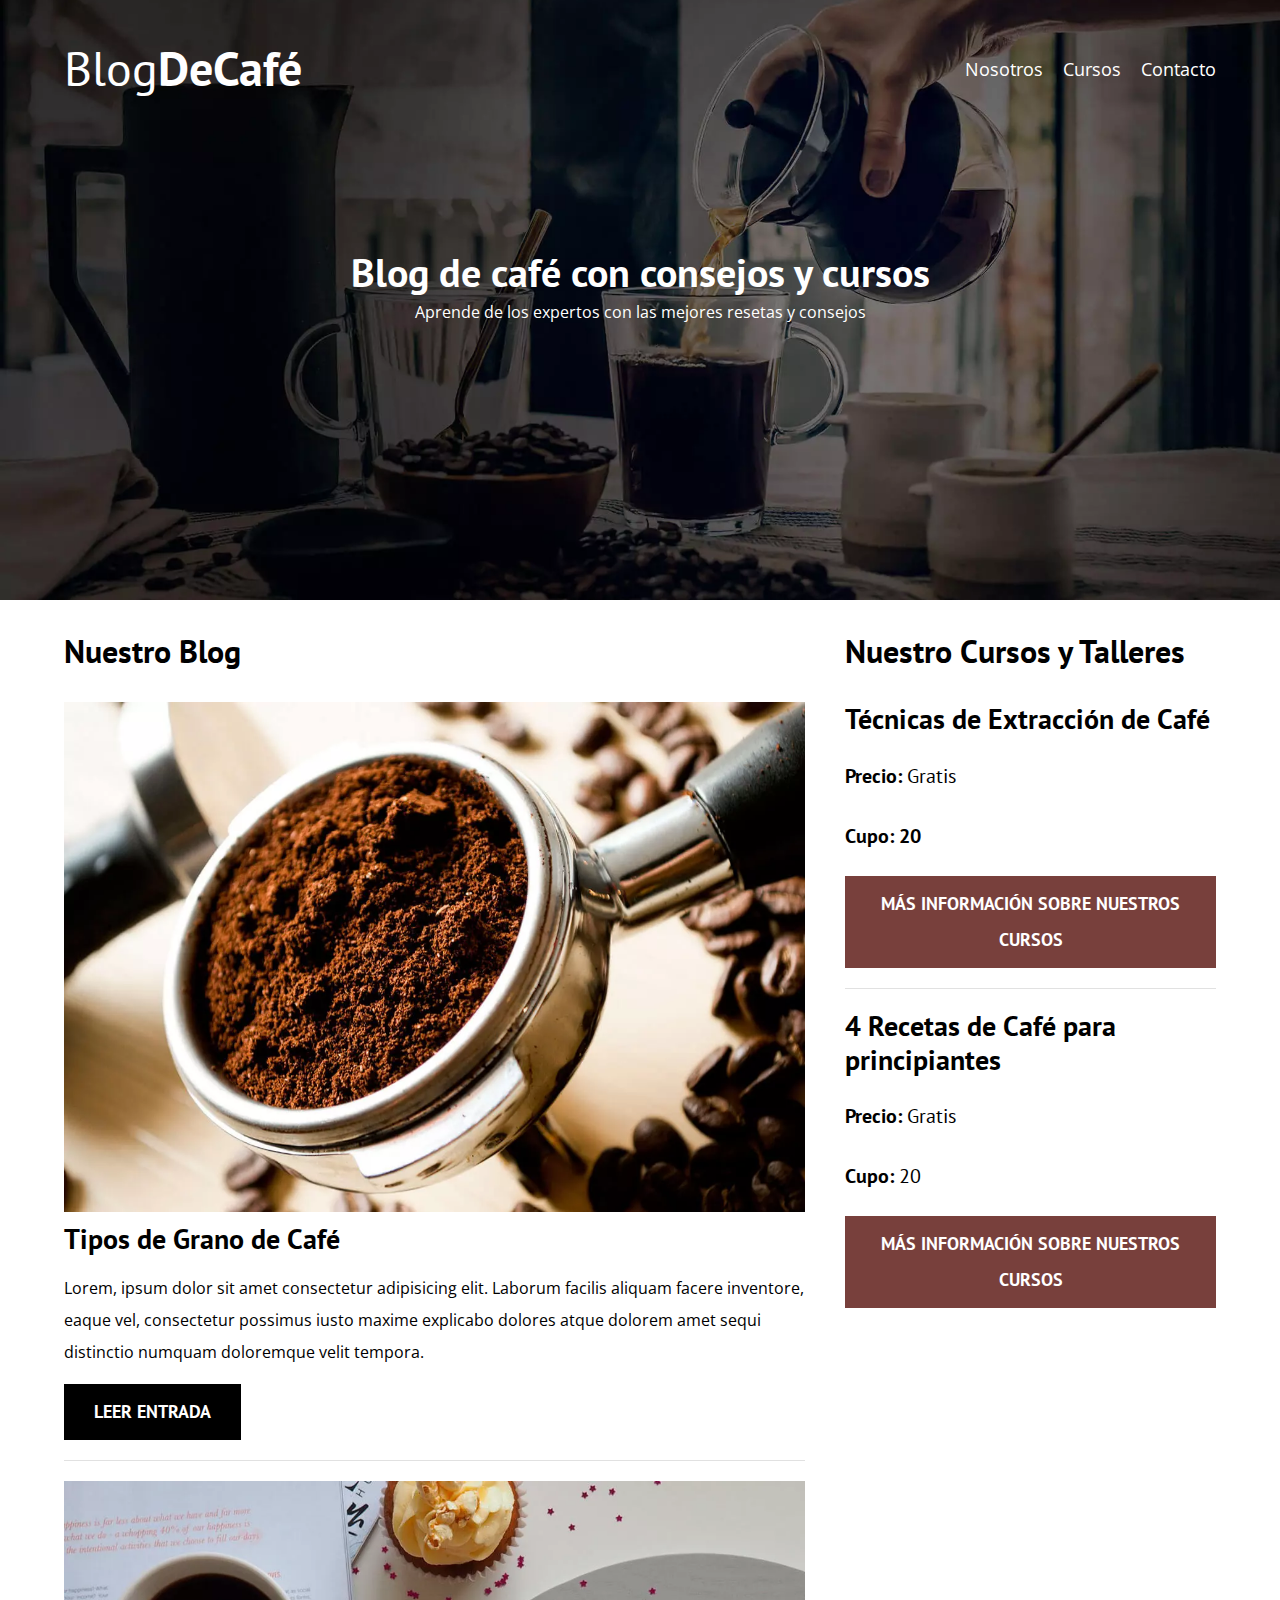
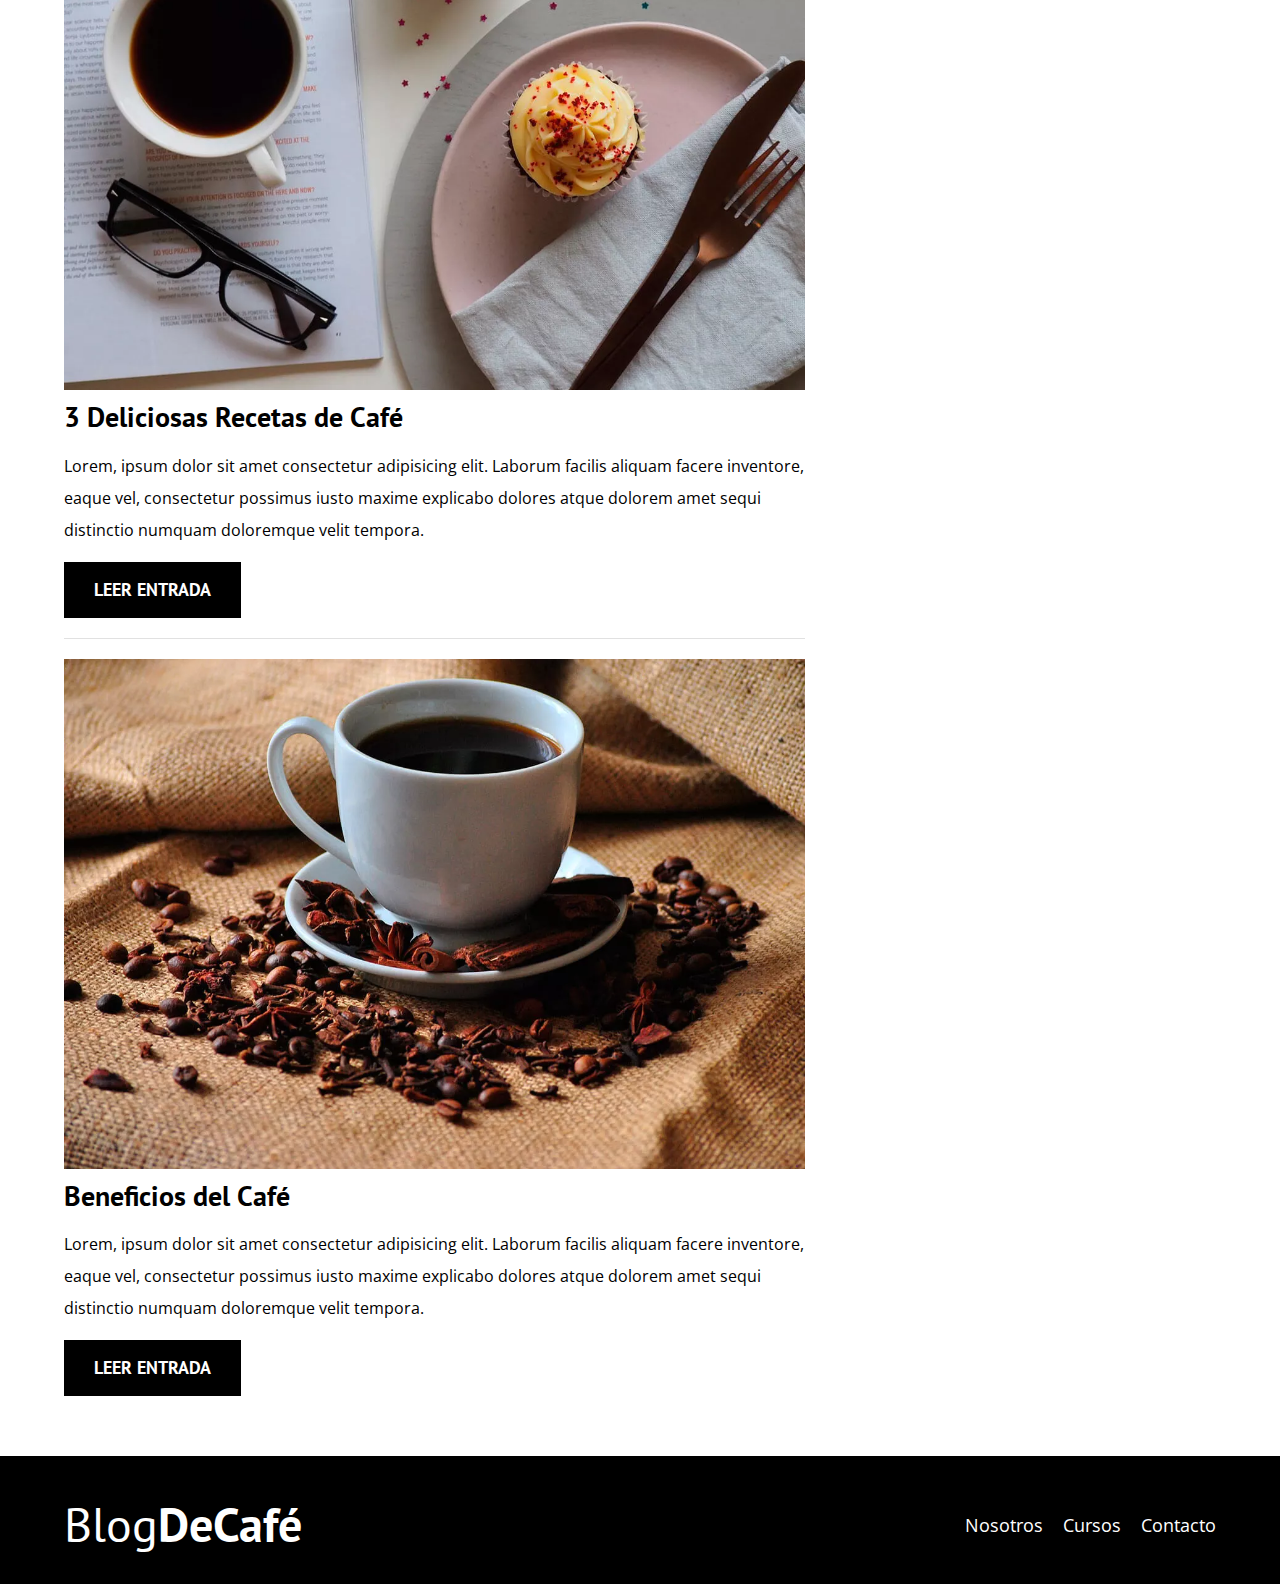
<file: index.html>
<!DOCTYPE html>
<html lang="es">
<head>
    <meta charset="UTF-8">
    <meta name="viewport" content="width=device-width, initial-scale=1.0">
    <link rel="preconnect" href="https://fonts.googleapis.com">
    <link rel="preconnect" href="https://fonts.gstatic.com" crossorigin>
    <title>Blog de Cafe</title>
    <meta name="description" content="Pagina web de blog de café"> 

    <!-- Prefetch -->
    <link rel="Prefetch" href="cursos.html" as="document"> 

    <!-- Preload -->
    <link rel="Preload" href="css/normalize.css" as="style">
    <link rel="stylesheet" href="css/normalize.css">

    <link rel="Preload" href="https://fonts.googleapis.com/css2?family=Open+Sans&family=PT+Sans:wght@400;700&display=swap" crossorigin="crossorigin" as="font">
    <link href="https://fonts.googleapis.com/css2?family=Open+Sans&family=PT+Sans:wght@400;700&display=swap" rel="stylesheet">

    <link rel="Preload" href="css/style.css" as="style">
    <link rel="stylesheet" href="css/style.css">


</head>
<body>
    
    <header class="header">
        <div class="contenedor">
            <div class="barra">
                <a class="logo" href="index.html">
                    <h1 class="logo__nombre no-margin centrar-texto">Blog<span class="logo__bold">DeCafé</span></h1>
                </a>

                <nav class="navegacion">
                    <a href="nosotros.html" class="navegacion__enlace">Nosotros</a>
                    <a href="cursos.html" class="navegacion__enlace">Cursos</a>
                    <a href="contacto.html" class="navegacion__enlace">Contacto</a>
                </nav>
            </div>
        </div>

        <div class="header__texto">
            <h2 class="no-margin">Blog de café con consejos y cursos</h2>
            <p class="no-margin">Aprende de los expertos con las mejores resetas y consejos</p>
        </div>
    </header>

    <div class="contenedor contenido-principal">
        <main class="blog">
            <h3>Nuestro Blog</h3>

            <article class="entrada">
                <div class="entrada__imagen">
                    <picture>
                        <source srcset="img/blog1.webp" type="image/webp" loading="lazy">
                        <img src="img/blog1.jpg" alt="imagen blog" loading="lazy" >
                    </picture>
                </div>
                <div class="entrada__contenido">
                    <h4 class="no-margin">Tipos de Grano de Café</h4>
                    <p>Lorem, ipsum dolor sit amet consectetur adipisicing elit. Laborum facilis aliquam facere inventore, eaque vel, consectetur possimus iusto maxime explicabo dolores atque dolorem amet sequi distinctio numquam doloremque velit tempora.</p>
                    <a href="entrada.html" class="boton boton--primario">Leer Entrada</a>
                </div>
            </article> <!-- entrada -->

            <article class="entrada">
                <div class="entrada__imagen">
                    <picture>
                        <source srcset="img/blog2.webp" type="image/webp" loading="lazy">
                        <img src="img/blog2.jpg" alt="imagen blog" loading="lazy" >
                    </picture>
                </div>
                <div class="entrada__contenido">
                    <h4 class="no-margin">3 Deliciosas Recetas de Café</h4>
                    <p>Lorem, ipsum dolor sit amet consectetur adipisicing elit. Laborum facilis aliquam facere inventore, eaque vel, consectetur possimus iusto maxime explicabo dolores atque dolorem amet sequi distinctio numquam doloremque velit tempora.</p>
                    <a href="entrada2.html" class="boton boton--primario">Leer Entrada</a>
                </div>
            </article>   <!-- entrada -->

            <article class="entrada">
                <div class="entrada__imagen">
                    <picture>
                        <source srcset="img/blog3.webp" type="image/webp" loading="lazy">
                        <img src="img/blog3.jpg" alt="imagen blog" loading="lazy" >
                    </picture>
                </div>
                <div class="entrada__contenido">
                    <h4 class="no-margin">Beneficios del Café</h4>
                    <p>Lorem, ipsum dolor sit amet consectetur adipisicing elit. Laborum facilis aliquam facere inventore, eaque vel, consectetur possimus iusto maxime explicabo dolores atque dolorem amet sequi distinctio numquam doloremque velit tempora.</p>
                    <a href="entrada3.html" class="boton boton--primario">Leer Entrada</a>
                </div>
            </article>   <!-- entrada -->
        </main>

        <aside class="sidebar">
            <h3>Nuestro Cursos y Talleres</h3>
            
            <ul class="cursos no-padding">
                <li class="widget-curso">
                    <h4 class="no-margin">Técnicas de Extracción de Café</h4>
                    <p class="widget-curso__label">Precio:
                        <span class="wigtet-curso__info">Gratis</span>
                    </p>
                    <p class="widget-curso__label">Cupo:
                        <span class="wigtet-curso__infor">20</span>
                    </p>
                    <a href="cursos.html" class="boton boton--secundario">Más Información sobre nuestros cursos</a>
                </li>   <!-- widget-curso -->
             
                <li class="widget-curso">
                    <h4 class="no-margin">4 Recetas de Café para principiantes</h4>
                    <p class="widget-curso__label">Precio:
                        <span class="wigtet-curso__info">Gratis</span>
                    </p>
                    <p class="widget-curso__label">Cupo:
                        <span class="wigtet-curso__info">20</span>
                    </p>
                    <a href="cursos.html" class="boton boton--secundario">Más Información sobre nuestros cursos</a>
                </li>   <!-- widget-curso -->
            </ul>
        </aside>
    </div>

    <footer class="footer">
        <div class="contenedor">
            <div class="barra">
                <a class="logo" href="index.html">
                    <h1 class="logo__nombre no-margin centrar-texto">Blog<span class="logo__bold">DeCafé</span></h1>
                </a>
                <nav class="navegacion">
                    <a href="nosotros.html" class="navegacion__enlace">Nosotros</a>
                    <a href="cursos.html" class="navegacion__enlace">Cursos</a>
                    <a href="contacto.html" class="navegacion__enlace">Contacto</a>
                </nav>
            </div>
        </div>
    </footer>

    <script src="js/modernizr.js"></script>

</body>
</html>
</file>
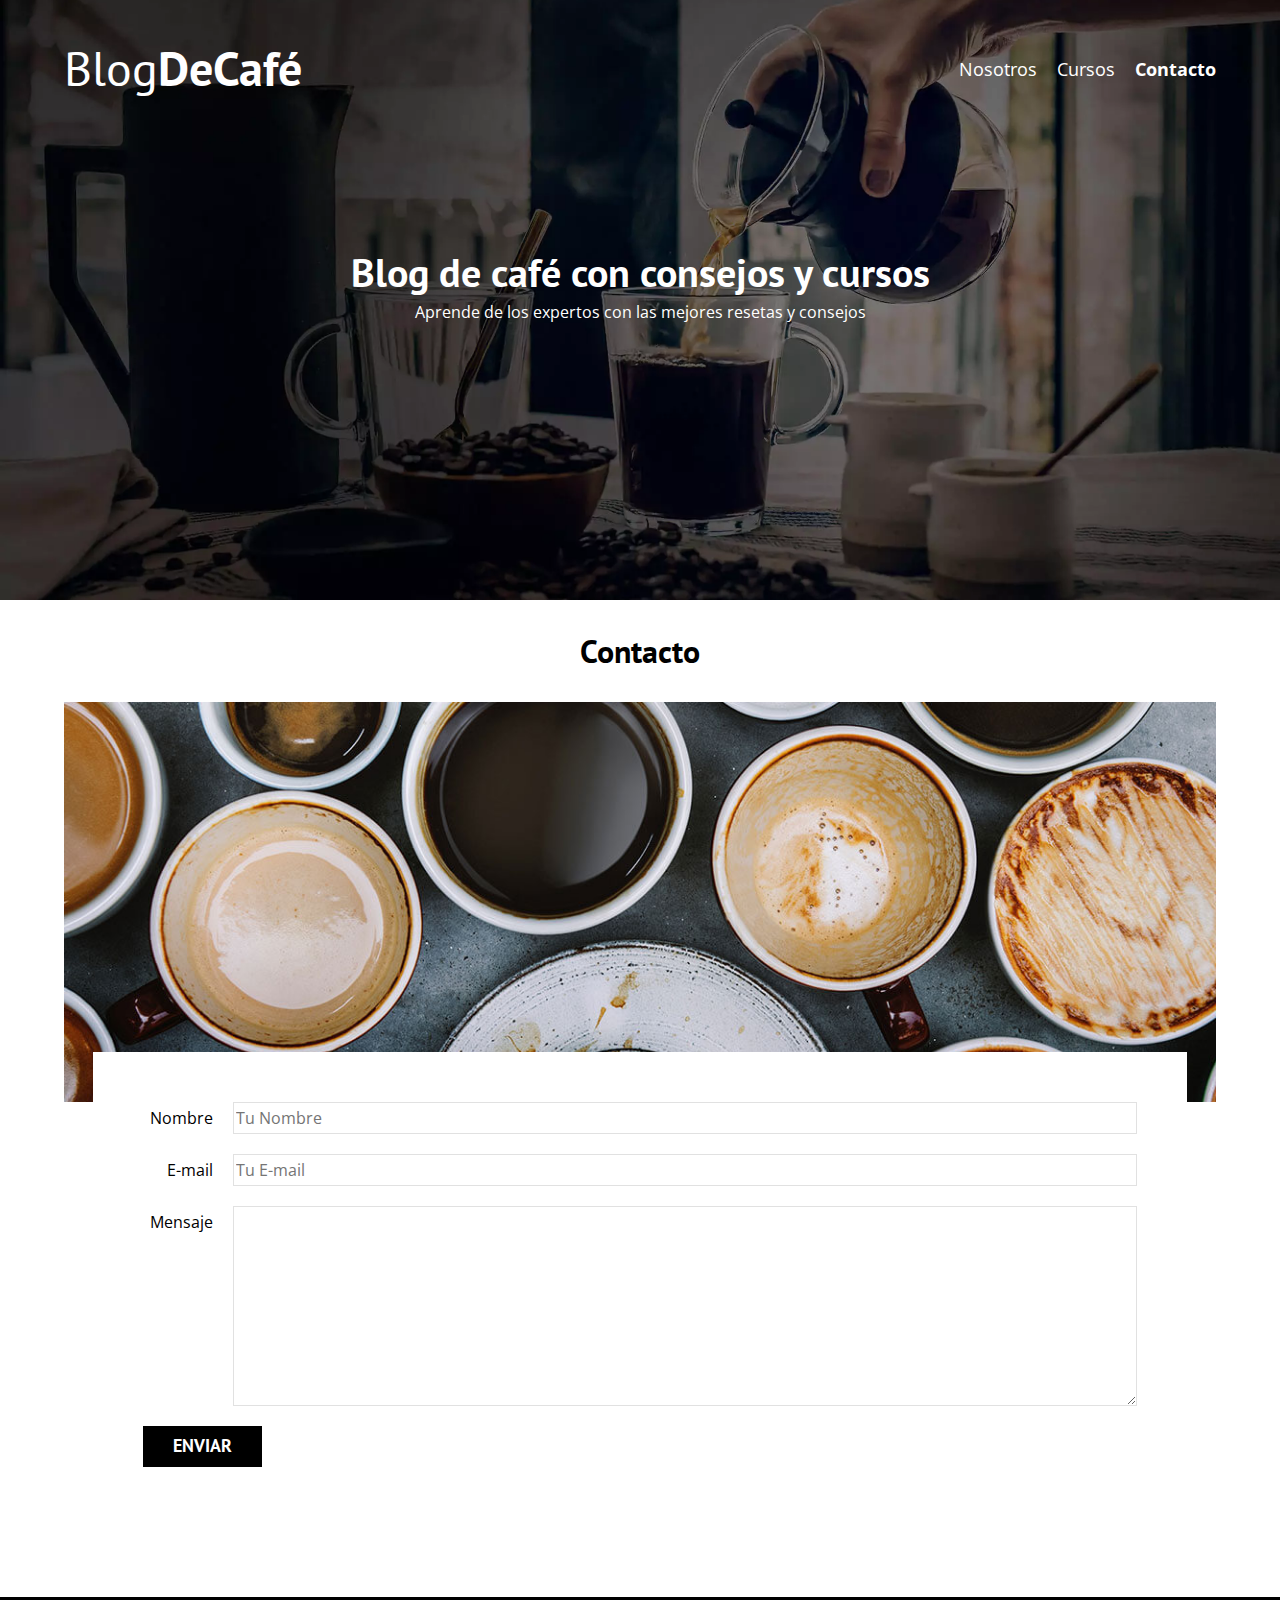
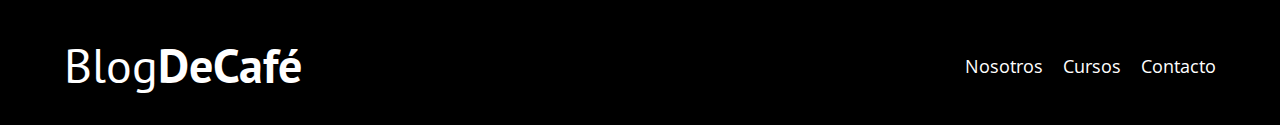
<file: contacto.html>
<!DOCTYPE html>
<html lang="es">
<head>
    <meta charset="UTF-8">
    <meta name="viewport" content="width=device-width, initial-scale=1.0">
    <link rel="preconnect" href="https://fonts.googleapis.com">
    <link rel="preconnect" href="https://fonts.gstatic.com" crossorigin>
    <title>Blog de Cafe</title>
    <meta name="description" content="Pagina web de blog de café"> 
    
    <!-- Preload -->
    <link rel="Preload" href="css/normalize.css" as="style">
    <link rel="stylesheet" href="css/normalize.css">

    <link rel="Preload" href="https://fonts.googleapis.com/css2?family=Open+Sans&family=PT+Sans:wght@400;700&display=swap" crossorigin="crossorigin" as="font">
    <link href="https://fonts.googleapis.com/css2?family=Open+Sans&family=PT+Sans:wght@400;700&display=swap" rel="stylesheet">

    <link rel="Preload" href="css/style.css" as="style">
    <link rel="stylesheet" href="css/style.css">
   
</head>
<body>
    
    <header class="header">
        <div class="contenedor">
            <div class="barra">
                <a class="logo" href="index.html">
                    <h1 class="logo__nombre no-margin centrar-texto">Blog<span class="logo__bold">DeCafé</span></h1>
                </a>

                <nav class="navegacion">
                    <a href="nosotros.html" class="navegacion__enlace">Nosotros</a>
                    <a href="cursos.html" class="navegacion__enlace">Cursos</a>
                    <a href="contacto.html" class="navegacion__enlace navegacion__enlace--active">Contacto</a>
                </nav>
            </div>
        </div>

        <div class="header__texto">
            <h2 class="no-margin">Blog de café con consejos y cursos</h2>
            <p class="no-margin">Aprende de los expertos con las mejores resetas y consejos</p>
        </div>
    </header>

    <main class="contenedor">
        <h3 class="centrar-texto">Contacto</h3>
        
        <div class="contacto-bg"></div>

        <form action="" class="formulario">
            <div class="campo">
                <label class="campo__label" for="nombre">Nombre</label>
                <input 
                    class="campo__field"
                    type="text" 
                    placeholder="Tu Nombre" 
                    id="nombre"
                >
            </div>
            <div class="campo">
                <label class="campo__label" for="email">E-mail</label>
                <input 
                    class="campo__field"
                    type="email" 
                    placeholder="Tu E-mail" 
                    id="email"
                >
            </div>
            <div class="campo">
                <label class="campo__label" for="mensaje">Mensaje</label>
                <textarea 
                    class="campo__field campo__field--textarea"
                    name="" 
                    id="mensaje" 
                    >
                </textarea>
            </div>

            <div class="campo">
                <input type="submit" value="Enviar" class="boton boton--primario">
            </div>
        </form>

    </main>

    <footer class="footer">
        <div class="contenedor">
            <div class="barra">
                <a class="logo" href="index.html">
                    <h1 class="logo__nombre no-margin centrar-texto">Blog<span class="logo__bold">DeCafé</span></h1>
                </a>
                <nav class="navegacion">
                    <a href="nosotros.html" class="navegacion__enlace">Nosotros</a>
                    <a href="cursos.html" class="navegacion__enlace">Cursos</a>
                    <a href="contacto.html" class="navegacion__enlace">Contacto</a>
                </nav>
            </div>
        </div>
    </footer>
    
    <script src="js/modernizr.js"></script>
</body>
</html>
</file>
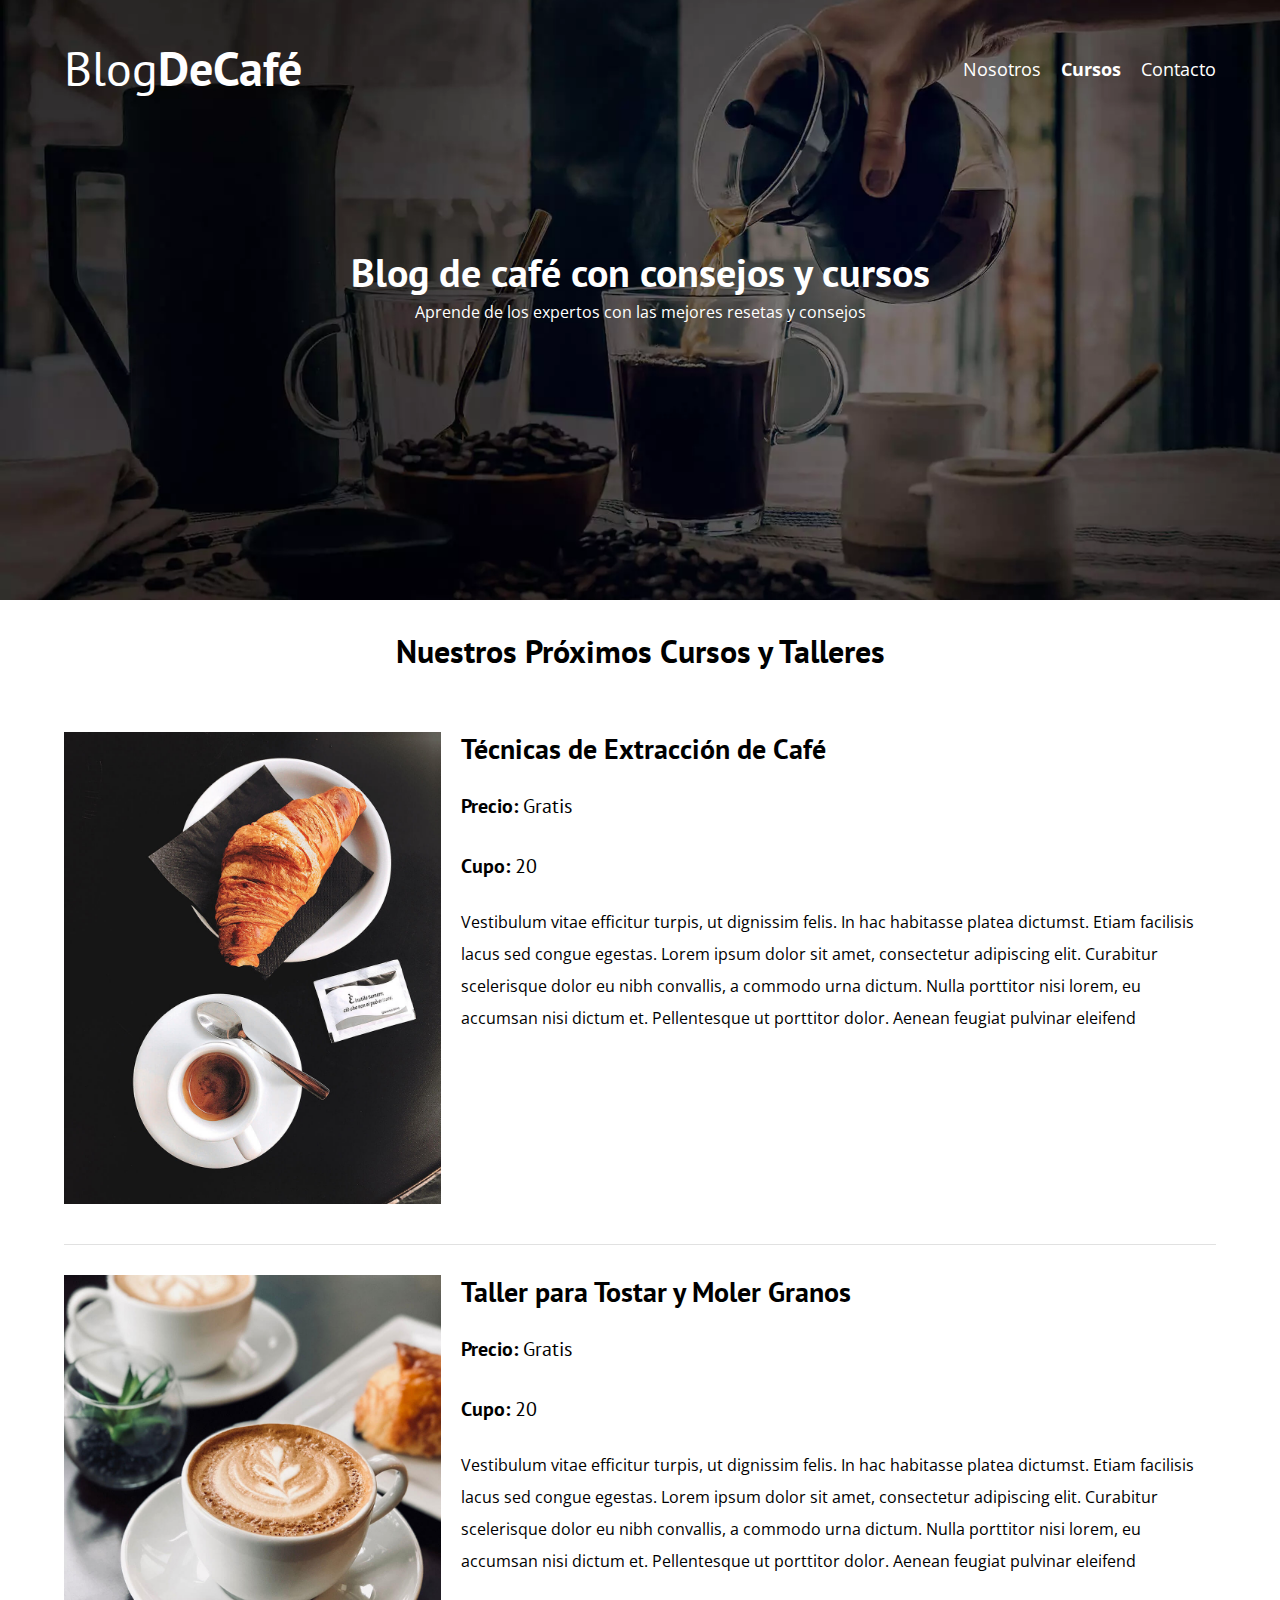
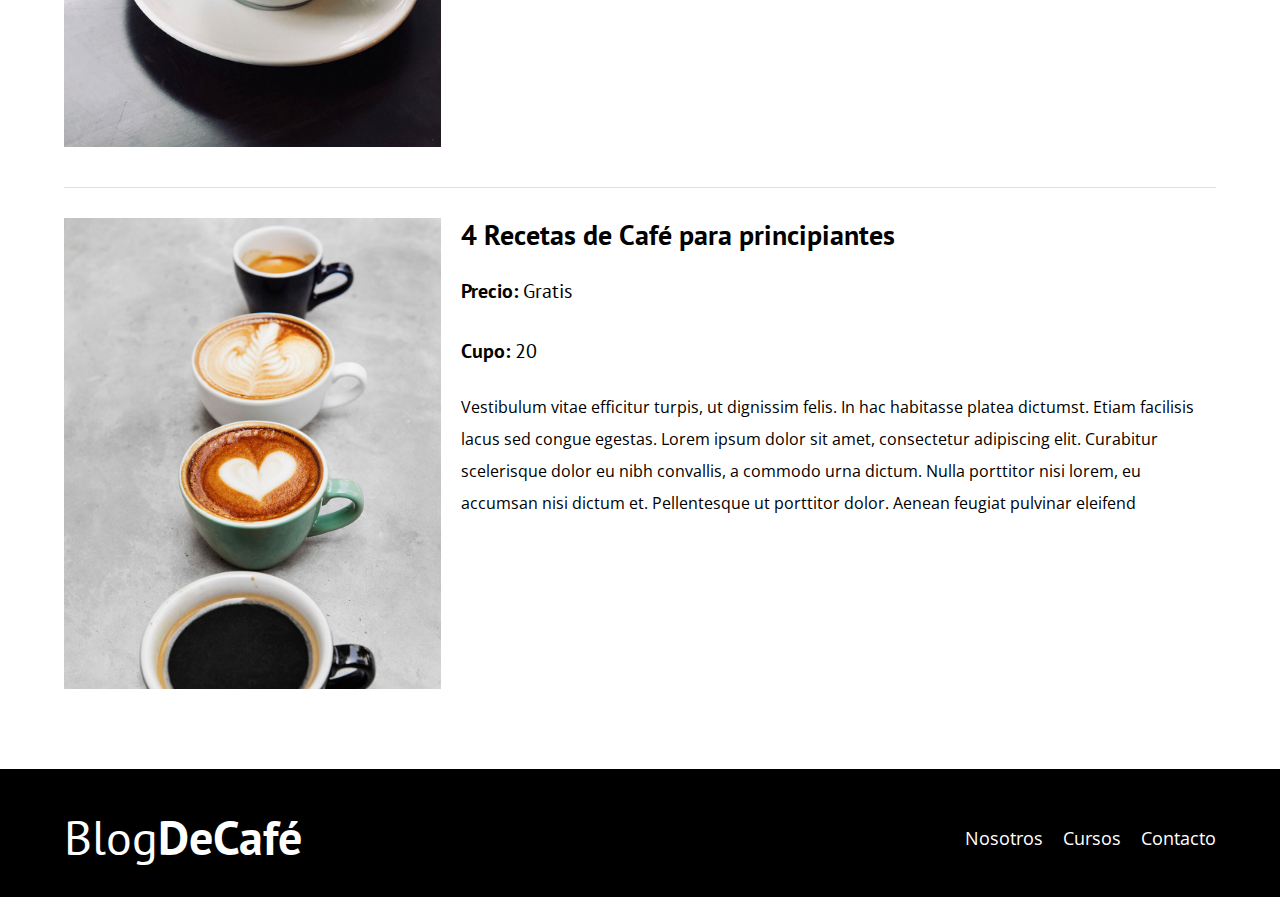
<file: cursos.html>
<!DOCTYPE html>
<html lang="es">
<head>
    <meta charset="UTF-8">
    <meta name="viewport" content="width=device-width, initial-scale=1.0">
    <link rel="preconnect" href="https://fonts.googleapis.com">
    <link rel="preconnect" href="https://fonts.gstatic.com" crossorigin>
    <title>Blog de Cafe</title>
    <meta name="description" content="Pagina web de blog de café"> 

     <!-- Prefetch -->
     <link rel="Prefetch" href="index.html" as="document"> 

      <!-- Preload -->
    <link rel="Preload" href="css/normalize.css" as="style">
    <link rel="stylesheet" href="css/normalize.css">

    <link rel="Preload" href="https://fonts.googleapis.com/css2?family=Open+Sans&family=PT+Sans:wght@400;700&display=swap" crossorigin="crossorigin" as="font">
    <link href="https://fonts.googleapis.com/css2?family=Open+Sans&family=PT+Sans:wght@400;700&display=swap" rel="stylesheet">

    <link rel="Preload" href="css/style.css" as="style">
    <link rel="stylesheet" href="css/style.css">

   
</head>
<body>
    
    <header class="header">
        <div class="contenedor">
            <div class="barra">
                <a class="logo" href="index.html">
                    <h1 class="logo__nombre no-margin centrar-texto">Blog<span class="logo__bold">DeCafé</span></h1>
                </a>

                <nav class="navegacion">
                    <a href="nosotros.html" class="navegacion__enlace">Nosotros</a>
                    <a href="cursos.html" class="navegacion__enlace navegacion__enlace--active">Cursos</a>
                    <a href="contacto.html" class="navegacion__enlace">Contacto</a>
                </nav>
            </div>
        </div>

        <div class="header__texto">
            <h2 class="no-margin">Blog de café con consejos y cursos</h2>
            <p class="no-margin">Aprende de los expertos con las mejores resetas y consejos</p>
        </div>
    </header>

    <main class="contenedor">
        <h3 class="centrar-texto">Nuestros Próximos Cursos y Talleres</h3>

        <div class="curso">
            <div class="curso__imagen">
                <img src="img/curso1.jpg" alt="Imagen del curso" loading="lazy">
            </div>

            <div class="curso__informacion">
                <h4 class="no-margin">Técnicas de Extracción de Café</h4>
                <p class="curso__label">Precio:
                    <span class="curso__info">Gratis</span>
                </p>
                <p class="curso__label">Cupo:
                    <span class="curso__info">20</span>
                </p>
                <p class="curso__descripcion">
                    Vestibulum vitae efficitur turpis, ut dignissim felis. In hac habitasse platea dictumst. Etiam facilisis lacus sed congue egestas. Lorem ipsum dolor sit amet, consectetur adipiscing elit. Curabitur scelerisque dolor eu nibh convallis, a commodo urna dictum. Nulla porttitor nisi lorem, eu accumsan nisi dictum et. Pellentesque ut porttitor dolor. Aenean feugiat pulvinar eleifend
                </p>
            </div> <!-- .curso__informacion -->
        </div>   <!-- .curso -->

        <div class="curso">
            <div class="curso__imagen">
                <img src="img/curso2.jpg" alt="Imagen del curso" loading="lazy">
            </div>

            <div class="curso__informacion">
                <h4 class="no-margin">Taller para Tostar y Moler Granos</h4>
                <p class="curso__label">Precio:
                    <span class="curso__info">Gratis</span>
                </p>
                <p class="curso__label">Cupo:
                    <span class="curso__info">20</span>
                </p>
                <p class="curso__descripcion">
                    Vestibulum vitae efficitur turpis, ut dignissim felis. In hac habitasse platea dictumst. Etiam facilisis lacus sed congue egestas. Lorem ipsum dolor sit amet, consectetur adipiscing elit. Curabitur scelerisque dolor eu nibh convallis, a commodo urna dictum. Nulla porttitor nisi lorem, eu accumsan nisi dictum et. Pellentesque ut porttitor dolor. Aenean feugiat pulvinar eleifend
                </p>
            </div> <!-- .curso__informacion -->
        </div>   <!-- .curso -->

        <div class="curso">
            <div class="curso__imagen">
                <img src="img/curso3.jpg" alt="Imagen del curso" loading="lazy">
            </div>

            <div class="curso__informacion">
                <h4 class="no-margin">4 Recetas de Café para principiantes</h4>
                <p class="curso__label">Precio:
                    <span class="curso__info">Gratis</span>
                </p>
                <p class="curso__label">Cupo:
                    <span class="curso__info">20</span>
                </p>
                <p class="curso__descripcion">
                    Vestibulum vitae efficitur turpis, ut dignissim felis. In hac habitasse platea dictumst. Etiam facilisis lacus sed congue egestas. Lorem ipsum dolor sit amet, consectetur adipiscing elit. Curabitur scelerisque dolor eu nibh convallis, a commodo urna dictum. Nulla porttitor nisi lorem, eu accumsan nisi dictum et. Pellentesque ut porttitor dolor. Aenean feugiat pulvinar eleifend
                </p>
            </div> <!-- .curso__informacion -->
        </div>   <!-- .curso -->
          
    </main>

    <footer class="footer">
        <div class="contenedor">
            <div class="barra">
                <a class="logo" href="index.html">
                    <h1 class="logo__nombre no-margin centrar-texto">Blog<span class="logo__bold">DeCafé</span></h1>
                </a>
                <nav class="navegacion">
                    <a href="nosotros.html" class="navegacion__enlace">Nosotros</a>
                    <a href="cursos.html" class="navegacion__enlace">Cursos</a>
                    <a href="contacto.html" class="navegacion__enlace">Contacto</a>
                </nav>
            </div>
        </div>
    </footer>
    
    <script src="js/modernizr.js"></script>
</body>
</html>
</file>
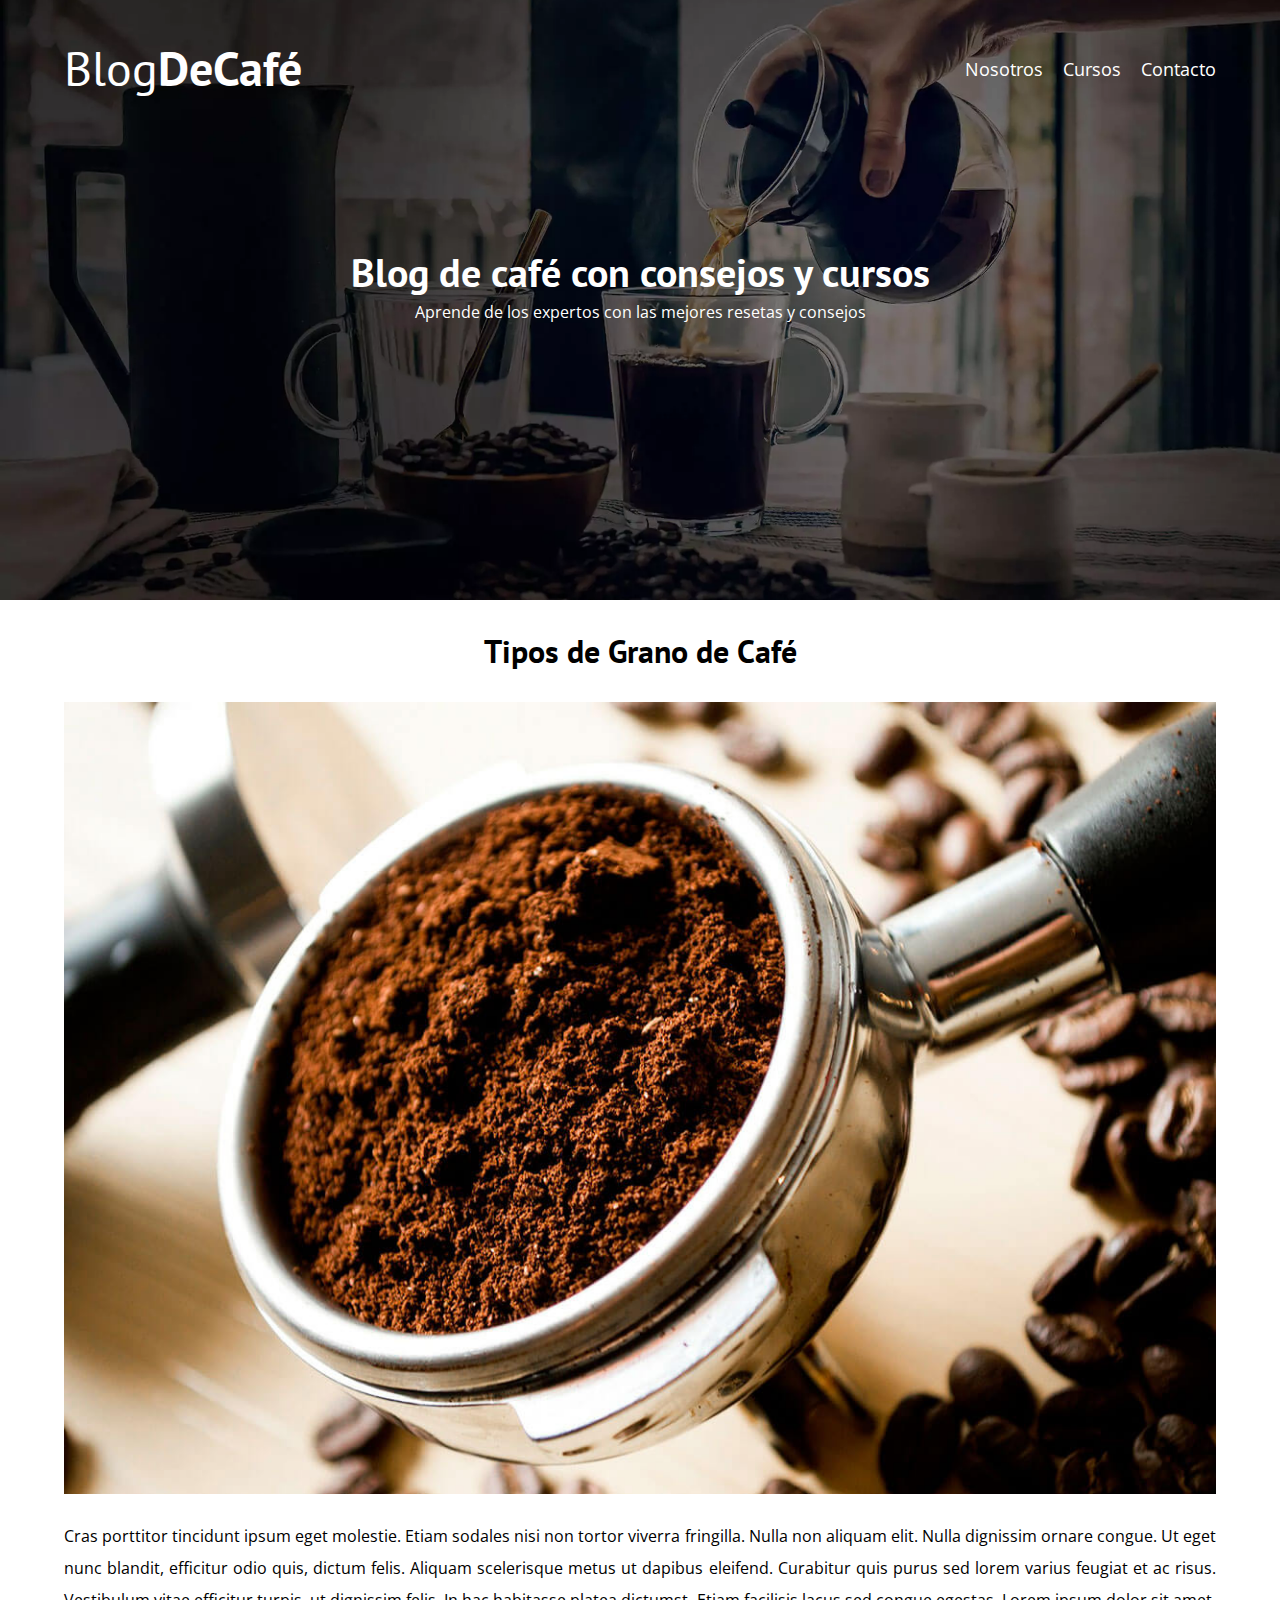
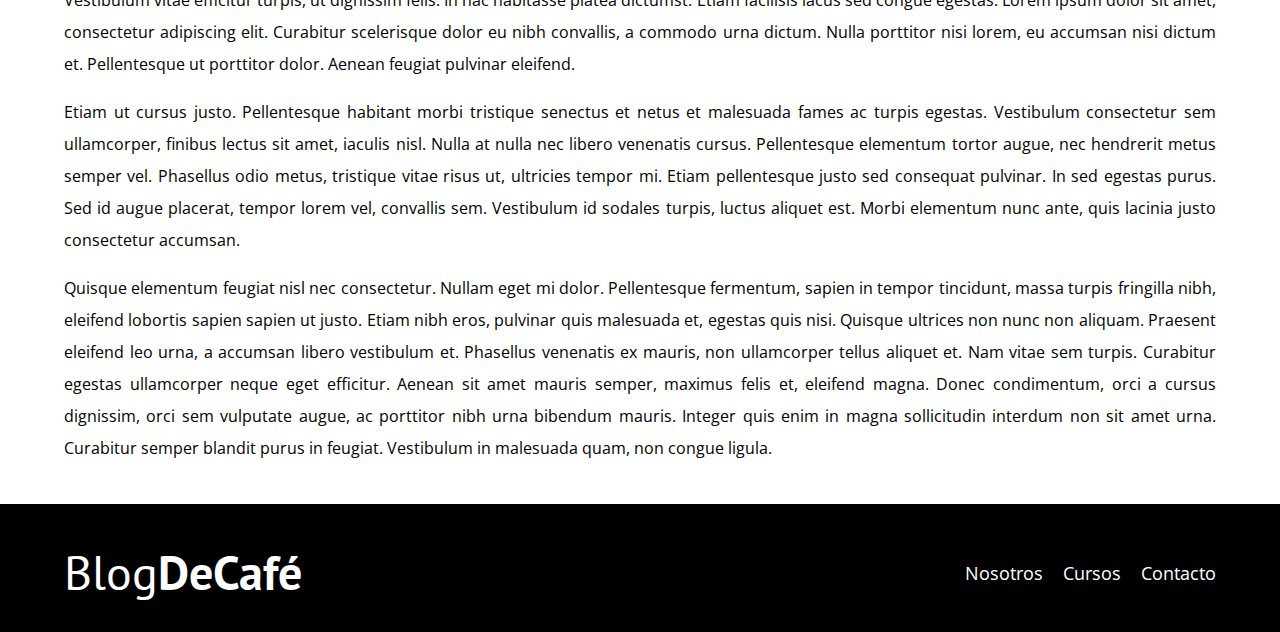
<file: entrada.html>
<!DOCTYPE html>
<html lang="es">
<head>
    <meta charset="UTF-8">
    <meta name="viewport" content="width=device-width, initial-scale=1.0">
    <link rel="stylesheet" href="css/normalize.css">
    <link rel="preconnect" href="https://fonts.googleapis.com">
    <link rel="preconnect" href="https://fonts.gstatic.com" crossorigin>
    <link href="https://fonts.googleapis.com/css2?family=Open+Sans&family=PT+Sans:wght@400;700&display=swap" rel="stylesheet">
    <link rel="stylesheet" href="css/style.css">
    <title>Blog de Cafe</title>
</head>
<body>
    
    <header class="header">
        <div class="contenedor">
            <div class="barra">
                <a class="logo" href="index.html">
                    <h1 class="logo__nombre no-margin centrar-texto">Blog<span class="logo__bold">DeCafé</span></h1>
                </a>

                <nav class="navegacion">
                    <a href="nosotros.html" class="navegacion__enlace">Nosotros</a>
                    <a href="cursos.html" class="navegacion__enlace">Cursos</a>
                    <a href="contacto.html" class="navegacion__enlace">Contacto</a>
                </nav>
            </div>
        </div>

        <div class="header__texto">
            <h2 class="no-margin">Blog de café con consejos y cursos</h2>
            <p class="no-margin">Aprende de los expertos con las mejores resetas y consejos</p>
        </div>
    </header>

    <main class="contenedor">
        <h3 class="centrar-texto">Tipos de Grano de Café</h3>

        <img src="img/blog1.jpg" alt="Imagen del blog">
        
        <p class="texto-justifado"> 
            Cras porttitor tincidunt ipsum eget molestie. Etiam sodales nisi non tortor viverra fringilla. Nulla non aliquam elit. Nulla dignissim ornare congue. Ut eget nunc blandit, efficitur odio quis, dictum felis. Aliquam scelerisque metus ut dapibus eleifend. Curabitur quis purus sed lorem varius feugiat et ac risus. Vestibulum vitae efficitur turpis, ut dignissim felis. In hac habitasse platea dictumst. Etiam facilisis lacus sed congue egestas. Lorem ipsum dolor sit amet, consectetur adipiscing elit. Curabitur scelerisque dolor eu nibh convallis, a commodo urna dictum. Nulla porttitor nisi lorem, eu accumsan nisi dictum et. Pellentesque ut porttitor dolor. Aenean feugiat pulvinar eleifend.
        </p>
        <p class="texto-justifado"">
            Etiam ut cursus justo. Pellentesque habitant morbi tristique senectus et netus et malesuada fames ac turpis egestas. Vestibulum consectetur sem ullamcorper, finibus lectus sit amet, iaculis nisl. Nulla at nulla nec libero venenatis cursus. Pellentesque elementum tortor augue, nec hendrerit metus semper vel. Phasellus odio metus, tristique vitae risus ut, ultricies tempor mi. Etiam pellentesque justo sed consequat pulvinar. In sed egestas purus. Sed id augue placerat, tempor lorem vel, convallis sem. Vestibulum id sodales turpis, luctus aliquet est. Morbi elementum nunc ante, quis lacinia justo consectetur accumsan.
        </p> 
        <p class="texto-justifado""> 
            Quisque elementum feugiat nisl nec consectetur. Nullam eget mi dolor. Pellentesque fermentum, sapien in tempor tincidunt, massa turpis fringilla nibh, eleifend lobortis sapien sapien ut justo. Etiam nibh eros, pulvinar quis malesuada et, egestas quis nisi. Quisque ultrices non nunc non aliquam. Praesent eleifend leo urna, a accumsan libero vestibulum et. Phasellus venenatis ex mauris, non ullamcorper tellus aliquet et. Nam vitae sem turpis. Curabitur egestas ullamcorper neque eget efficitur. Aenean sit amet mauris semper, maximus felis et, eleifend magna. Donec condimentum, orci a cursus dignissim, orci sem vulputate augue, ac porttitor nibh urna bibendum mauris. Integer quis enim in magna sollicitudin interdum non sit amet urna. Curabitur semper blandit purus in feugiat. Vestibulum in malesuada quam, non congue ligula.
        </p>

    </main>

    <footer class="footer">
        <div class="contenedor">
            <div class="barra">
                <a class="logo" href="index.html">
                    <h1 class="logo__nombre no-margin centrar-texto">Blog<span class="logo__bold">DeCafé</span></h1>
                </a>
                <nav class="navegacion">
                    <a href="nosotros.html" class="navegacion__enlace">Nosotros</a>
                    <a href="cursos.html" class="navegacion__enlace">Cursos</a>
                    <a href="contacto.html" class="navegacion__enlace">Contacto</a>
                </nav>
            </div>
        </div>
    </footer>
    
    <script src="js/modernizr.js"></script>
</body>
</html>
</file>
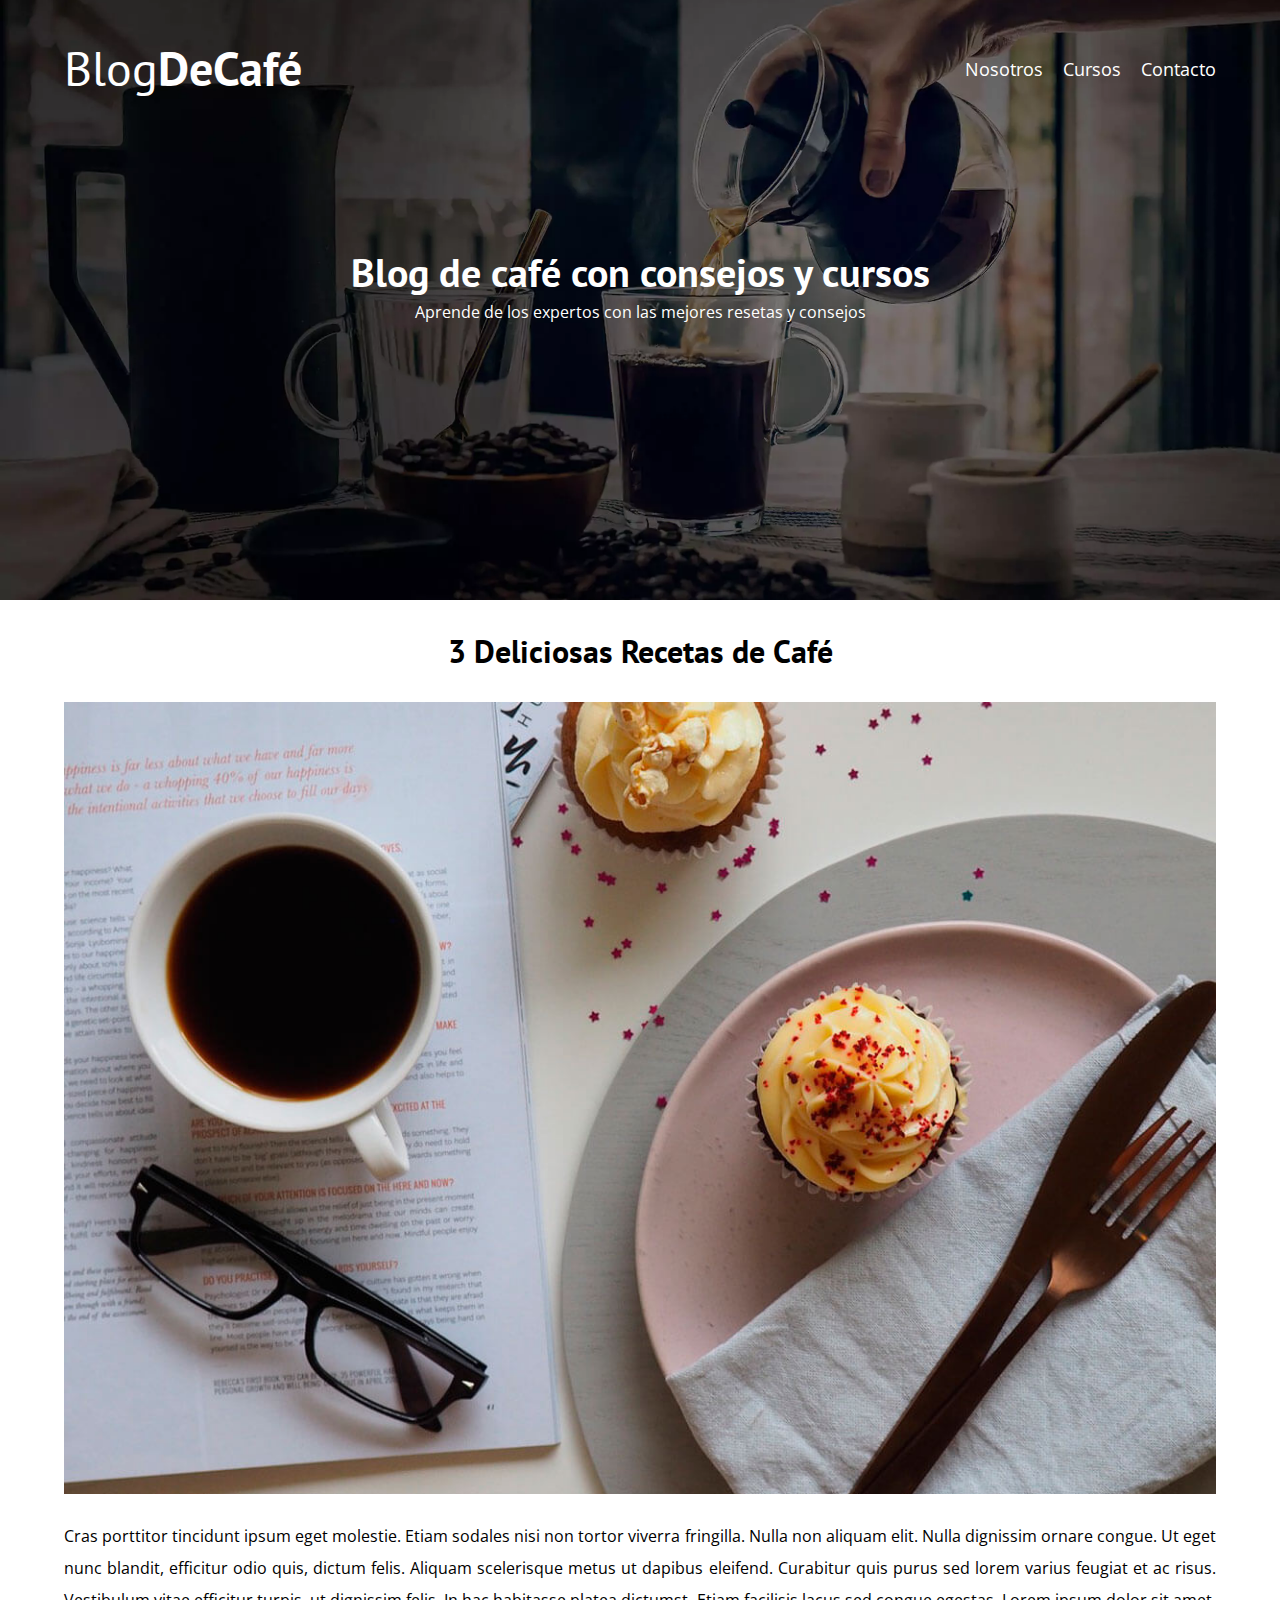
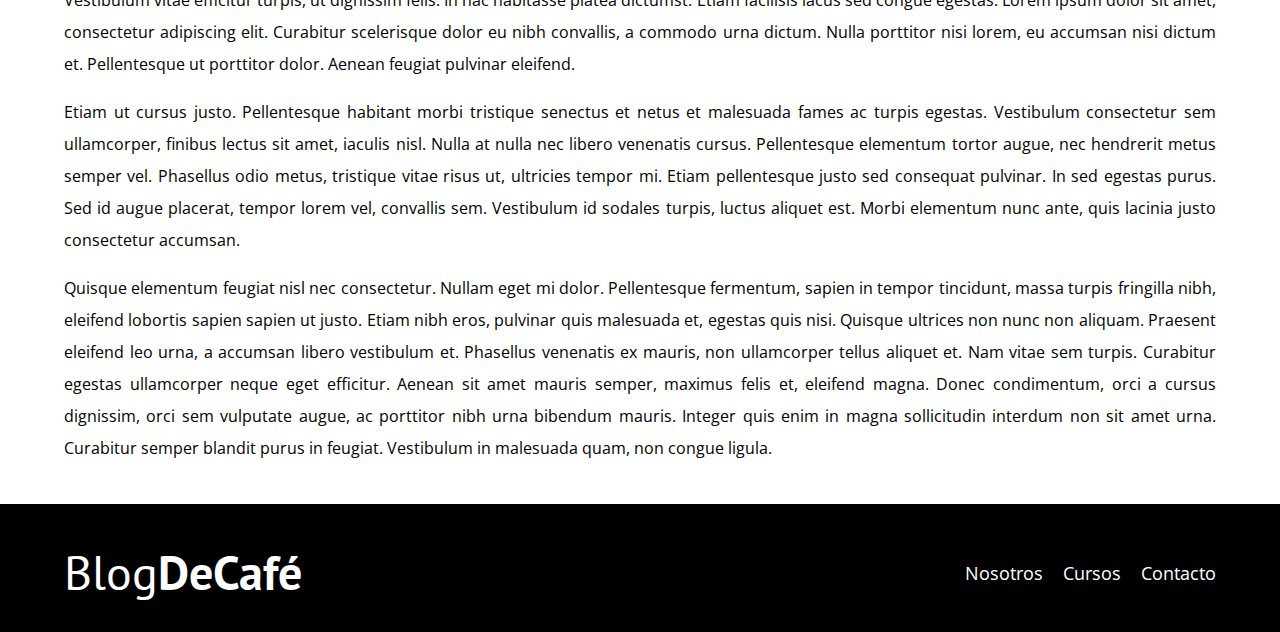
<file: entrada2.html>
<!DOCTYPE html>
<html lang="es">
<head>
    <meta charset="UTF-8">
    <meta name="viewport" content="width=device-width, initial-scale=1.0">
    <link rel="stylesheet" href="css/normalize.css">
    <link rel="preconnect" href="https://fonts.googleapis.com">
    <link rel="preconnect" href="https://fonts.gstatic.com" crossorigin>
    <link href="https://fonts.googleapis.com/css2?family=Open+Sans&family=PT+Sans:wght@400;700&display=swap" rel="stylesheet">
    <link rel="stylesheet" href="css/style.css">
    <title>Blog de Cafe</title>
</head>
<body>
    
    <header class="header">
        <div class="contenedor">
            <div class="barra">
                <a class="logo" href="index.html">
                    <h1 class="logo__nombre no-margin centrar-texto">Blog<span class="logo__bold">DeCafé</span></h1>
                </a>

                <nav class="navegacion">
                    <a href="nosotros.html" class="navegacion__enlace">Nosotros</a>
                    <a href="cursos.html" class="navegacion__enlace">Cursos</a>
                    <a href="contacto.html" class="navegacion__enlace">Contacto</a>
                </nav>
            </div>
        </div>

        <div class="header__texto">
            <h2 class="no-margin">Blog de café con consejos y cursos</h2>
            <p class="no-margin">Aprende de los expertos con las mejores resetas y consejos</p>
        </div>
    </header>

    <main class="contenedor">
        <h3 class="centrar-texto">3 Deliciosas Recetas de Café</h3>

        <img src="img/blog2.jpg" alt="Imagen del blog">
        
        <p class="texto-justifado"> 
            Cras porttitor tincidunt ipsum eget molestie. Etiam sodales nisi non tortor viverra fringilla. Nulla non aliquam elit. Nulla dignissim ornare congue. Ut eget nunc blandit, efficitur odio quis, dictum felis. Aliquam scelerisque metus ut dapibus eleifend. Curabitur quis purus sed lorem varius feugiat et ac risus. Vestibulum vitae efficitur turpis, ut dignissim felis. In hac habitasse platea dictumst. Etiam facilisis lacus sed congue egestas. Lorem ipsum dolor sit amet, consectetur adipiscing elit. Curabitur scelerisque dolor eu nibh convallis, a commodo urna dictum. Nulla porttitor nisi lorem, eu accumsan nisi dictum et. Pellentesque ut porttitor dolor. Aenean feugiat pulvinar eleifend.
        </p>
        <p class="texto-justifado"">
            Etiam ut cursus justo. Pellentesque habitant morbi tristique senectus et netus et malesuada fames ac turpis egestas. Vestibulum consectetur sem ullamcorper, finibus lectus sit amet, iaculis nisl. Nulla at nulla nec libero venenatis cursus. Pellentesque elementum tortor augue, nec hendrerit metus semper vel. Phasellus odio metus, tristique vitae risus ut, ultricies tempor mi. Etiam pellentesque justo sed consequat pulvinar. In sed egestas purus. Sed id augue placerat, tempor lorem vel, convallis sem. Vestibulum id sodales turpis, luctus aliquet est. Morbi elementum nunc ante, quis lacinia justo consectetur accumsan.
        </p> 
        <p class="texto-justifado""> 
            Quisque elementum feugiat nisl nec consectetur. Nullam eget mi dolor. Pellentesque fermentum, sapien in tempor tincidunt, massa turpis fringilla nibh, eleifend lobortis sapien sapien ut justo. Etiam nibh eros, pulvinar quis malesuada et, egestas quis nisi. Quisque ultrices non nunc non aliquam. Praesent eleifend leo urna, a accumsan libero vestibulum et. Phasellus venenatis ex mauris, non ullamcorper tellus aliquet et. Nam vitae sem turpis. Curabitur egestas ullamcorper neque eget efficitur. Aenean sit amet mauris semper, maximus felis et, eleifend magna. Donec condimentum, orci a cursus dignissim, orci sem vulputate augue, ac porttitor nibh urna bibendum mauris. Integer quis enim in magna sollicitudin interdum non sit amet urna. Curabitur semper blandit purus in feugiat. Vestibulum in malesuada quam, non congue ligula.
        </p>

    </main>

    <footer class="footer">
        <div class="contenedor">
            <div class="barra">
                <a class="logo" href="index.html">
                    <h1 class="logo__nombre no-margin centrar-texto">Blog<span class="logo__bold">DeCafé</span></h1>
                </a>
                <nav class="navegacion">
                    <a href="nosotros.html" class="navegacion__enlace">Nosotros</a>
                    <a href="cursos.html" class="navegacion__enlace">Cursos</a>
                    <a href="contacto.html" class="navegacion__enlace">Contacto</a>
                </nav>
            </div>
        </div>
    </footer>
    
    <script src="js/modernizr.js"></script>
</body>
</html>
</file>
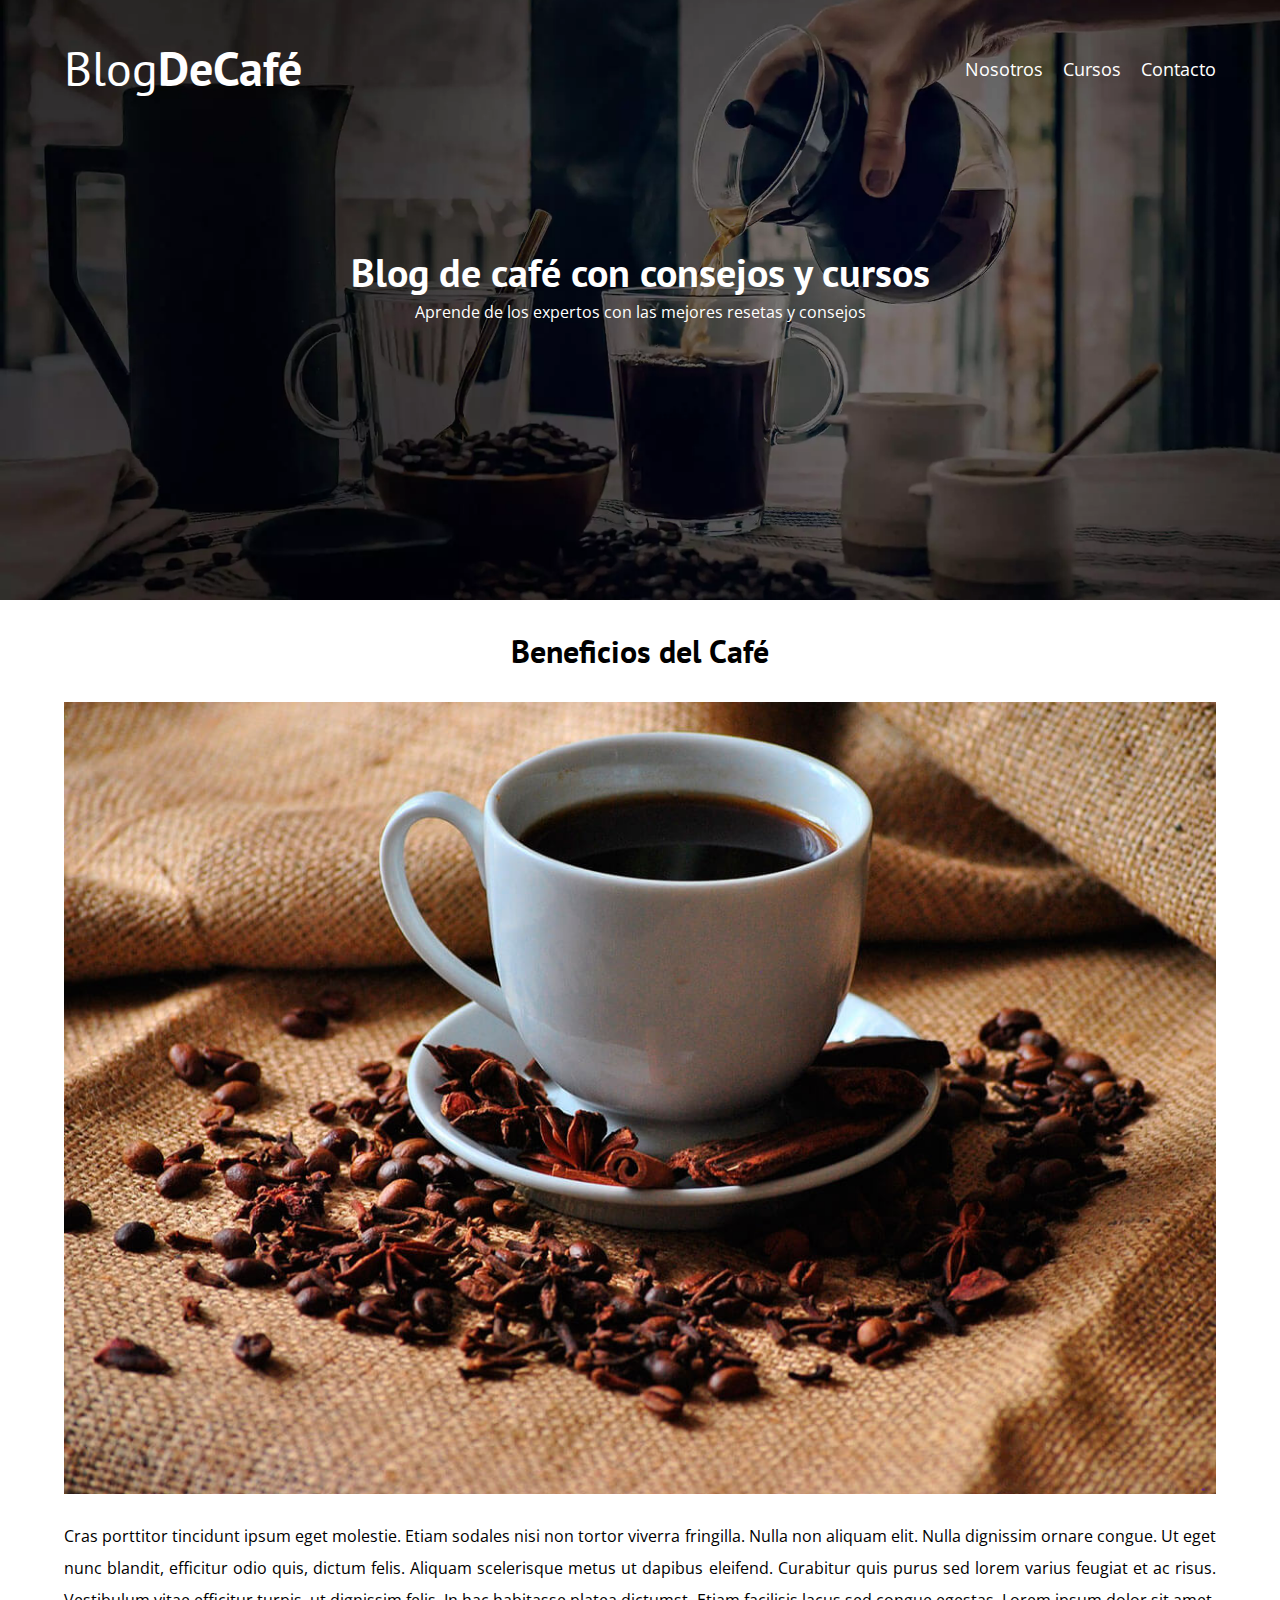
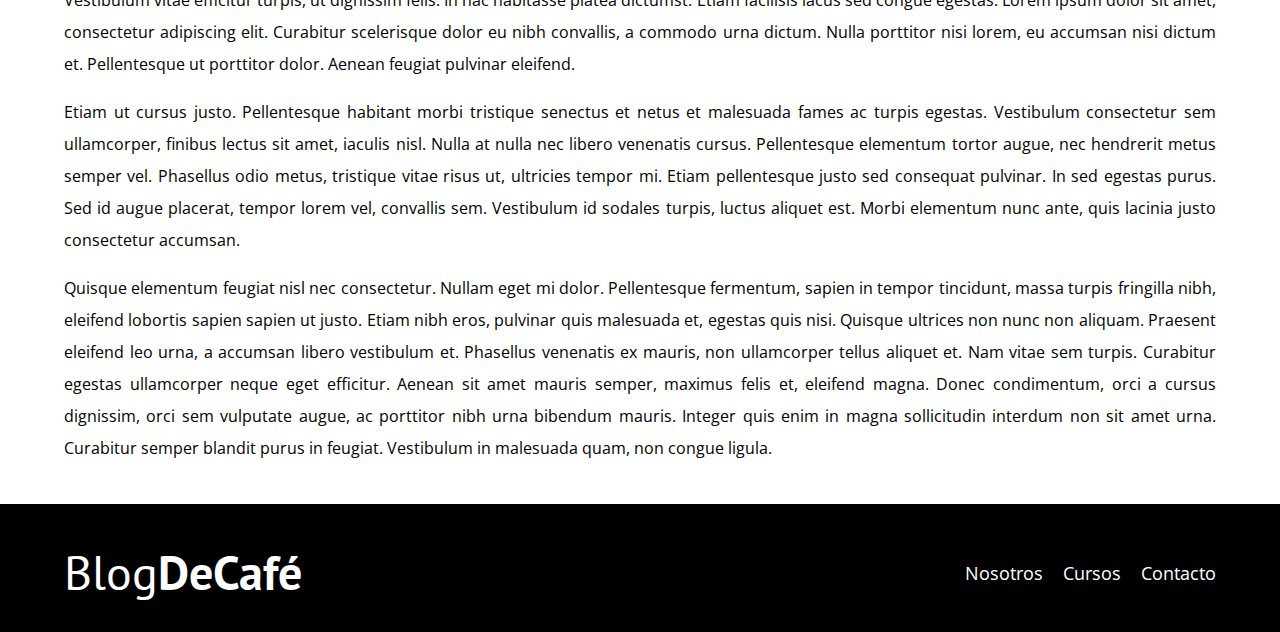
<file: entrada3.html>
<!DOCTYPE html>
<html lang="es">
<head>
    <meta charset="UTF-8">
    <meta name="viewport" content="width=device-width, initial-scale=1.0">
    <link rel="stylesheet" href="css/normalize.css">
    <link rel="preconnect" href="https://fonts.googleapis.com">
    <link rel="preconnect" href="https://fonts.gstatic.com" crossorigin>
    <link href="https://fonts.googleapis.com/css2?family=Open+Sans&family=PT+Sans:wght@400;700&display=swap" rel="stylesheet">
    <link rel="stylesheet" href="css/style.css">
    <title>Blog de Cafe</title>
</head>
<body>
    
    <header class="header">
        <div class="contenedor">
            <div class="barra">
                <a class="logo" href="index.html">
                    <h1 class="logo__nombre no-margin centrar-texto">Blog<span class="logo__bold">DeCafé</span></h1>
                </a>

                <nav class="navegacion">
                    <a href="nosotros.html" class="navegacion__enlace">Nosotros</a>
                    <a href="cursos.html" class="navegacion__enlace">Cursos</a>
                    <a href="contacto.html" class="navegacion__enlace">Contacto</a>
                </nav>
            </div>
        </div>

        <div class="header__texto">
            <h2 class="no-margin">Blog de café con consejos y cursos</h2>
            <p class="no-margin">Aprende de los expertos con las mejores resetas y consejos</p>
        </div>
    </header>

    <main class="contenedor">
        <h3 class="centrar-texto">Beneficios del Café</h3>

        <img src="img/blog3.jpg" alt="Imagen del blog">
        
        <p class="texto-justifado"> 
            Cras porttitor tincidunt ipsum eget molestie. Etiam sodales nisi non tortor viverra fringilla. Nulla non aliquam elit. Nulla dignissim ornare congue. Ut eget nunc blandit, efficitur odio quis, dictum felis. Aliquam scelerisque metus ut dapibus eleifend. Curabitur quis purus sed lorem varius feugiat et ac risus. Vestibulum vitae efficitur turpis, ut dignissim felis. In hac habitasse platea dictumst. Etiam facilisis lacus sed congue egestas. Lorem ipsum dolor sit amet, consectetur adipiscing elit. Curabitur scelerisque dolor eu nibh convallis, a commodo urna dictum. Nulla porttitor nisi lorem, eu accumsan nisi dictum et. Pellentesque ut porttitor dolor. Aenean feugiat pulvinar eleifend.
        </p>
        <p class="texto-justifado"">
            Etiam ut cursus justo. Pellentesque habitant morbi tristique senectus et netus et malesuada fames ac turpis egestas. Vestibulum consectetur sem ullamcorper, finibus lectus sit amet, iaculis nisl. Nulla at nulla nec libero venenatis cursus. Pellentesque elementum tortor augue, nec hendrerit metus semper vel. Phasellus odio metus, tristique vitae risus ut, ultricies tempor mi. Etiam pellentesque justo sed consequat pulvinar. In sed egestas purus. Sed id augue placerat, tempor lorem vel, convallis sem. Vestibulum id sodales turpis, luctus aliquet est. Morbi elementum nunc ante, quis lacinia justo consectetur accumsan.
        </p> 
        <p class="texto-justifado""> 
            Quisque elementum feugiat nisl nec consectetur. Nullam eget mi dolor. Pellentesque fermentum, sapien in tempor tincidunt, massa turpis fringilla nibh, eleifend lobortis sapien sapien ut justo. Etiam nibh eros, pulvinar quis malesuada et, egestas quis nisi. Quisque ultrices non nunc non aliquam. Praesent eleifend leo urna, a accumsan libero vestibulum et. Phasellus venenatis ex mauris, non ullamcorper tellus aliquet et. Nam vitae sem turpis. Curabitur egestas ullamcorper neque eget efficitur. Aenean sit amet mauris semper, maximus felis et, eleifend magna. Donec condimentum, orci a cursus dignissim, orci sem vulputate augue, ac porttitor nibh urna bibendum mauris. Integer quis enim in magna sollicitudin interdum non sit amet urna. Curabitur semper blandit purus in feugiat. Vestibulum in malesuada quam, non congue ligula.
        </p>

    </main>

    <footer class="footer">
        <div class="contenedor">
            <div class="barra">
                <a class="logo" href="index.html">
                    <h1 class="logo__nombre no-margin centrar-texto">Blog<span class="logo__bold">DeCafé</span></h1>
                </a>
                <nav class="navegacion">
                    <a href="nosotros.html" class="navegacion__enlace">Nosotros</a>
                    <a href="cursos.html" class="navegacion__enlace">Cursos</a>
                    <a href="contacto.html" class="navegacion__enlace">Contacto</a>
                </nav>
            </div>
        </div>
    </footer>
    
    <script src="js/modernizr.js"></script>
</body>
</html>
</file>
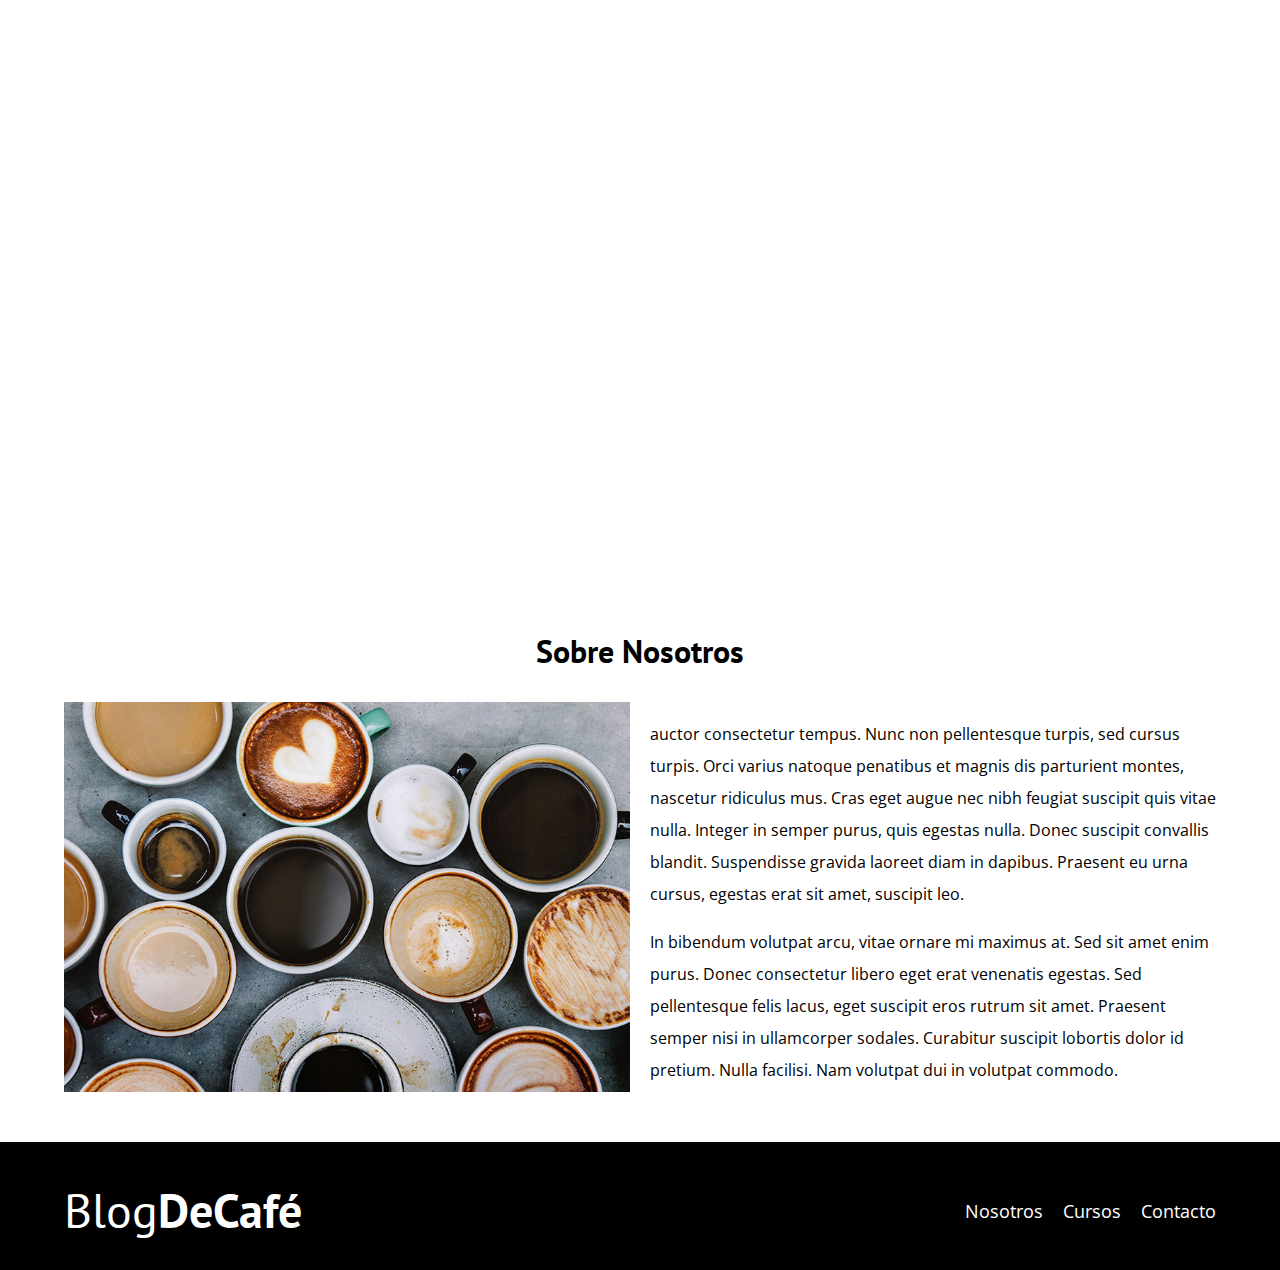
<file: nosotros.html>
<!DOCTYPE html>
<html lang="es">
<head>
    <meta charset="UTF-8">
    <meta name="viewport" content="width=device-width, initial-scale=1.0">
    <link rel="stylesheet" href="css/normalize.css">
    <link rel="preconnect" href="https://fonts.googleapis.com">
    <link rel="preconnect" href="https://fonts.gstatic.com" crossorigin>
    <link href="https://fonts.googleapis.com/css2?family=Open+Sans&family=PT+Sans:wght@400;700&display=swap" rel="stylesheet">
    <link rel="stylesheet" href="css/style.css">
    <title>Blog de Cafe</title>
</head>
<body>
    
    <header class="header">
        <div class="contenedor">
            <div class="barra">
                <a class="logo" href="index.html">
                    <h1 class="logo__nombre no-margin centrar-texto">Blog<span class="logo__bold">DeCafé</span></h1>
                </a>

                <nav class="navegacion">
                    <a href="nosotros.html" class="navegacion__enlace navegacion__enlace--active">Nosotros</a>
                    <a href="cursos.html" class="navegacion__enlace">Cursos</a>
                    <a href="contacto.html" class="navegacion__enlace">Contacto</a>
                </nav>
            </div>
        </div>

        <div class="header__texto">
            <h2 class="no-margin">Blog de café con consejos y cursos</h2>
            <p class="no-margin">Aprende de los expertos con las mejores resetas y consejos</p>
        </div>
    </header>

    <main class="contenedor">
           <h3 class="centrar-texto">Sobre Nosotros</h3>

           <div class="sobre-nosotros">
                <div class="sobre-nosotros__imagen">
                    <img src="img/nosotros.jpg" alt="imagen nosotros">
                </div>
                <div class="sobre-nosotros__texto no-margin no-padding">
                    <p>
                        auctor consectetur tempus. Nunc non pellentesque turpis, sed cursus turpis. Orci varius natoque penatibus et magnis dis parturient montes, nascetur ridiculus mus. Cras eget augue nec nibh feugiat suscipit quis vitae nulla. Integer in semper purus, quis egestas nulla. Donec suscipit convallis blandit. Suspendisse gravida laoreet diam in dapibus. Praesent eu urna cursus, egestas erat sit amet, suscipit leo.
                    </p>
                    <p> 
                        In bibendum volutpat arcu, vitae ornare mi maximus at. Sed sit amet enim purus. Donec consectetur libero eget erat venenatis egestas. Sed pellentesque felis lacus, eget suscipit eros rutrum sit amet. Praesent semper nisi in ullamcorper sodales. Curabitur suscipit lobortis dolor id pretium. Nulla facilisi. Nam volutpat dui in volutpat commodo.
                    </p>
                </div>
           </div>
    </main>

    <footer class="footer">
        <div class="contenedor">
            <div class="barra">
                <a class="logo" href="index.html">
                    <h1 class="logo__nombre no-margin centrar-texto">Blog<span class="logo__bold">DeCafé</span></h1>
                </a>
                <nav class="navegacion">
                    <a href="nosotros.html" class="navegacion__enlace">Nosotros</a>
                    <a href="cursos.html" class="navegacion__enlace">Cursos</a>
                    <a href="contacto.html" class="navegacion__enlace">Contacto</a>
                </nav>
            </div>
        </div>
    </footer>
</body>
</html>
</file>
<file: css/style.css>
:root {
    --fuenteHeading: 'PT Sans', sans-serif;
    --fuenteParrafo: 'Open Sans', sans-serif;
    
    --primario: #78403C;
    --gris: #e1e1e1;
    --blanco: #FFFFFF;
    --negro: #000000;

    --primario__hover: #683734;
    --primario__active: #5a2f2d;
    --gris__active: #e1e1e1d5;
}


html {
    box-sizing: border-box;
    font-size: 62.5%;  /* 1 rem = 10px */
}
*, *:before, *:after {
    box-sizing: inherit;
}
body {
    font-family: var(--fuenteParrafo);
    font-size: 1.6rem;
    line-height: 2;
}


/** Globales **/

.contenedor {
    width: min(90%, 120rem);
    margin: 0 auto;
}
a {
    text-decoration: none;
}
h1, h2, h3, h4 {
    font-family: var(--fuenteHeading);
    line-height: 1.2;
}
h1 {
    font-size: 4.8rem;
}
h2 {
    font-size: 4rem;
}
h3 {
    font-size: 3.2rem;
}
h4 {
    font-size: 2.8rem;
}
img {
    max-width: 100%;
}


/** Utilidades **/

.no-margin{
    margin: 0;
}
.no-padding{
    padding: 0;
}
.centrar-texto {
    text-align: center;
}
.texto-justifado {
    text-align: justify;
}


/** Header **/
.webp .header{
    background-image: url(../img/banner.webp);
}
.no-webp .header {
    background-image: url(../img/banner.jpg);
}

.header {
    background-position: center center;
    background-repeat: no-repeat;
    background-size: cover;
    height: 60rem;
}
.header__texto {
    text-align: center;
    color: var(--blanco);
    margin-top: 5rem;
}
@media (min-width: 768px) {
    .header__texto {
        margin-top: 15rem;
    }
}
.barra {
    padding-top: 4rem;
}
@media (min-width: 768px) {
    .barra {
        display: flex;
        justify-content: space-between;
        align-items: center;
    }
}
.logo {
    color: var(--blanco);
}
.logo__nombre {
    font-weight: 400;
}
.logo__bold {
    font-weight: bold;
}
@media (min-width: 768px) {
    .navegacion {
        display: flex;
        gap: 2rem;
    }
}
.navegacion__enlace {
    display: block;
    text-align: center;
    font-size: 1.8rem;
    color: var(--blanco);
}
.navegacion__enlace:hover {
    font-weight: 700;
}
.navegacion__enlace--active {
    font-weight: bold;
}


/**  Blog  **/

@media (min-width: 768px) {
    .contenido-principal {
        display: grid;
        grid-template-columns: 2fr 1fr;
        column-gap: 4rem;
    }
}
.entrada{
    border-bottom: 1px solid var(--gris);
    margin-bottom: 2rem;
}
.entrada:last-of-type{
    border: none;
    margin-bottom: 0;
}
.boton {
    display: block;
    font-family: var(--fuenteHeading);
    color: var(--blanco);
    text-align: center;
    padding: 1rem 3rem;
    font-size: 1.8rem;
    text-transform: uppercase;
    font-weight: bold;
    margin-bottom: 2rem;
    border: none;
}
@media (min-width: 768px) {
    .boton {
        display: inline-block;
    }
}
.boton:hover {
    cursor: pointer;
}
.boton--primario {
    background-color: var(--negro);
}
.boton--primario:hover {
    color: var(--gris);
}
.boton--primario:active {
    color: var(--gris__active);
}
.boton--secundario {
    background-color: var(--primario);
}
.boton--secundario:hover {
    background-color: var(--primario__hover);
}
.boton--secundario:active {
    background-color: var(--primario__active);
}


/** Sidebar **/

.cursos {
    list-style: none;
}
.widget-curso {
    border-bottom: 1px solid var(--gris);
    margin-bottom: 2rem;
}
.widget-curso:last-of-type  {
    border: none;
    margin-bottom: 0;
}
.widget-curso__label {
    font-family: var(--fuenteHeading);
    font-weight: 700;
}
.wigtet-curso__info {
    font-weight: 400;
}
.widget-curso__label,
.wigtet-curso__info {
    font-size: 2rem;
}


/** Footer **/

.footer {
    background-color: var(--negro);
    padding-bottom: 3rem;
    margin-top: 4rem;
}


/** Sobre Nosotros **/

@media (min-width: 768px) {
    .sobre-nosotros {
        display: grid;
        grid-template-columns: repeat(2, 1fr);
        column-gap: 2rem;
    }
}


/** Cursos **/

.curso {
    padding: 3rem 0;
    border-bottom: 1px solid var(--gris);
}
@media (min-width: 768px) {
    .curso {
        display: grid;
        grid-template-columns: 1fr 2fr;
        column-gap: 2rem;
    }
}
.curso:last-of-type {
    border: none;
}
.curso__label {
    font-family: var(--fuenteHeading);
    font-weight: 700;
}
.curso__info {
    font-weight: 400;
}
.curso__label,
.curso__info {
    font-size: 2rem;
}


/** Contacto **/

.contacto-bg {
    background-image: url(../img/contacto.jpg);
    background-repeat: no-repeat;
    background-size: cover;
    height: 40rem;
}
.formulario {
    background-color: var(--blanco);
    margin: -5rem auto 0 auto;
    width: 95%;
    padding: 5rem;
}
.campo {
    display: flex;
    margin-bottom: 2rem;
    text-align: right;
}
.campo__label {
    flex: 0 0 9rem;
    padding-right: 2rem;
}
.campo__label:active {
    font-weight: 700;
}   
.campo__field {
    flex: 1;
    border: 1px solid var(--gris);
}
.campo__field--textarea {
    height: 20rem;
}
</file>
